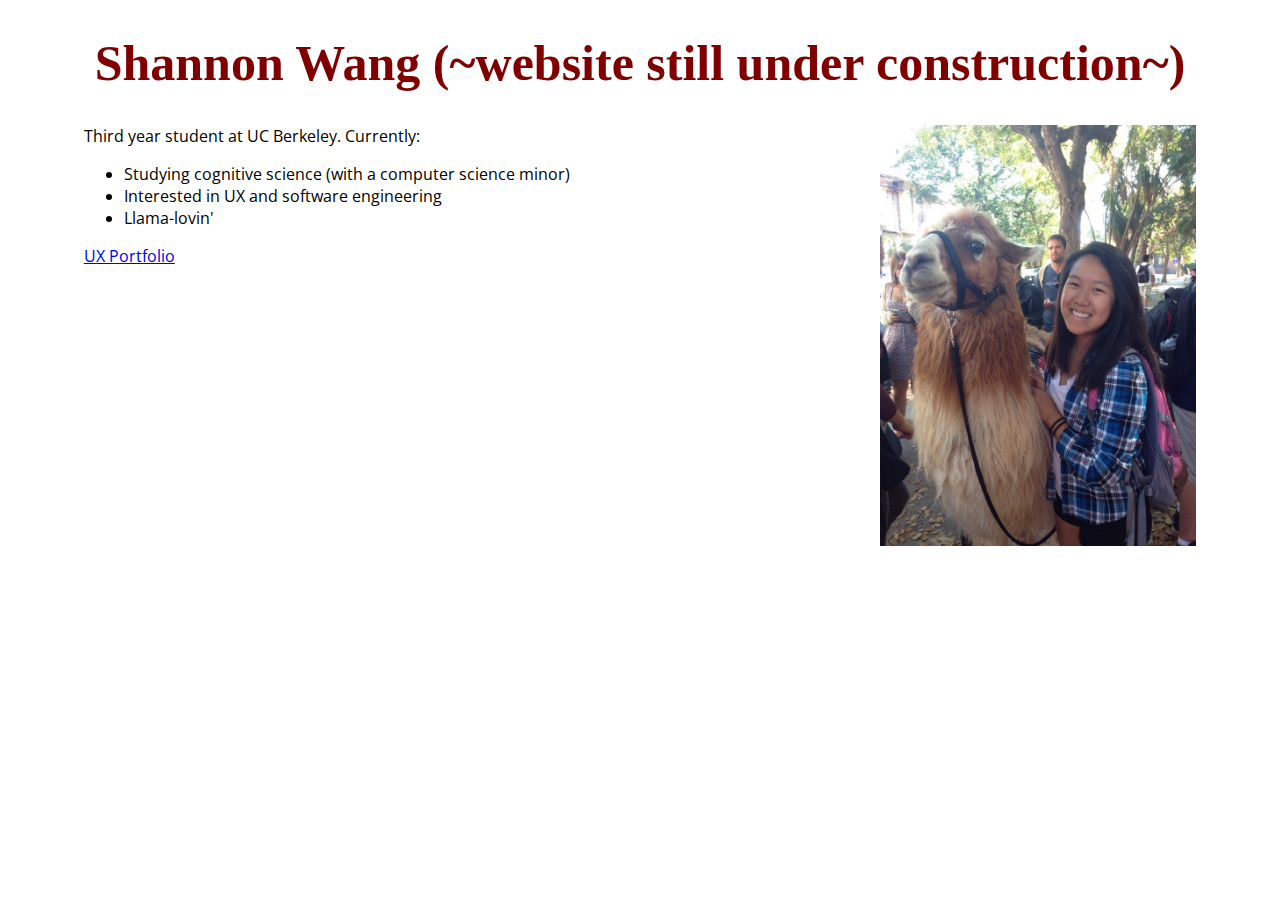
<file: index.html>
<!DOCTYPE html>
<html>
	<head>
		<title>Shannon Wang</title>
		<link rel="shortcut icon" href="images/favicon.ico">
		<link rel="stylesheet" type="text/css" href="style.css">
		<link href='https://fonts.googleapis.com/css?family=Open+Sans' rel='stylesheet' type='text/css'>
	</head>
	<h1 id="title">Shannon Wang (~website still under construction~)</h1>
	<img id="llama" src="Images/llama.jpg">
	<div class ="body">
		<p>Third year student at UC Berkeley. Currently: </p>
		<ul>
			<li>Studying cognitive science (with a computer science minor)</li>
			<li>Interested in UX and software engineering</li>
			<li>Llama-lovin'</li>
		</ul>
		<a href="https://wangshannon.github.com/portfolio">UX Portfolio</a>
	</div>
</html>
</file>
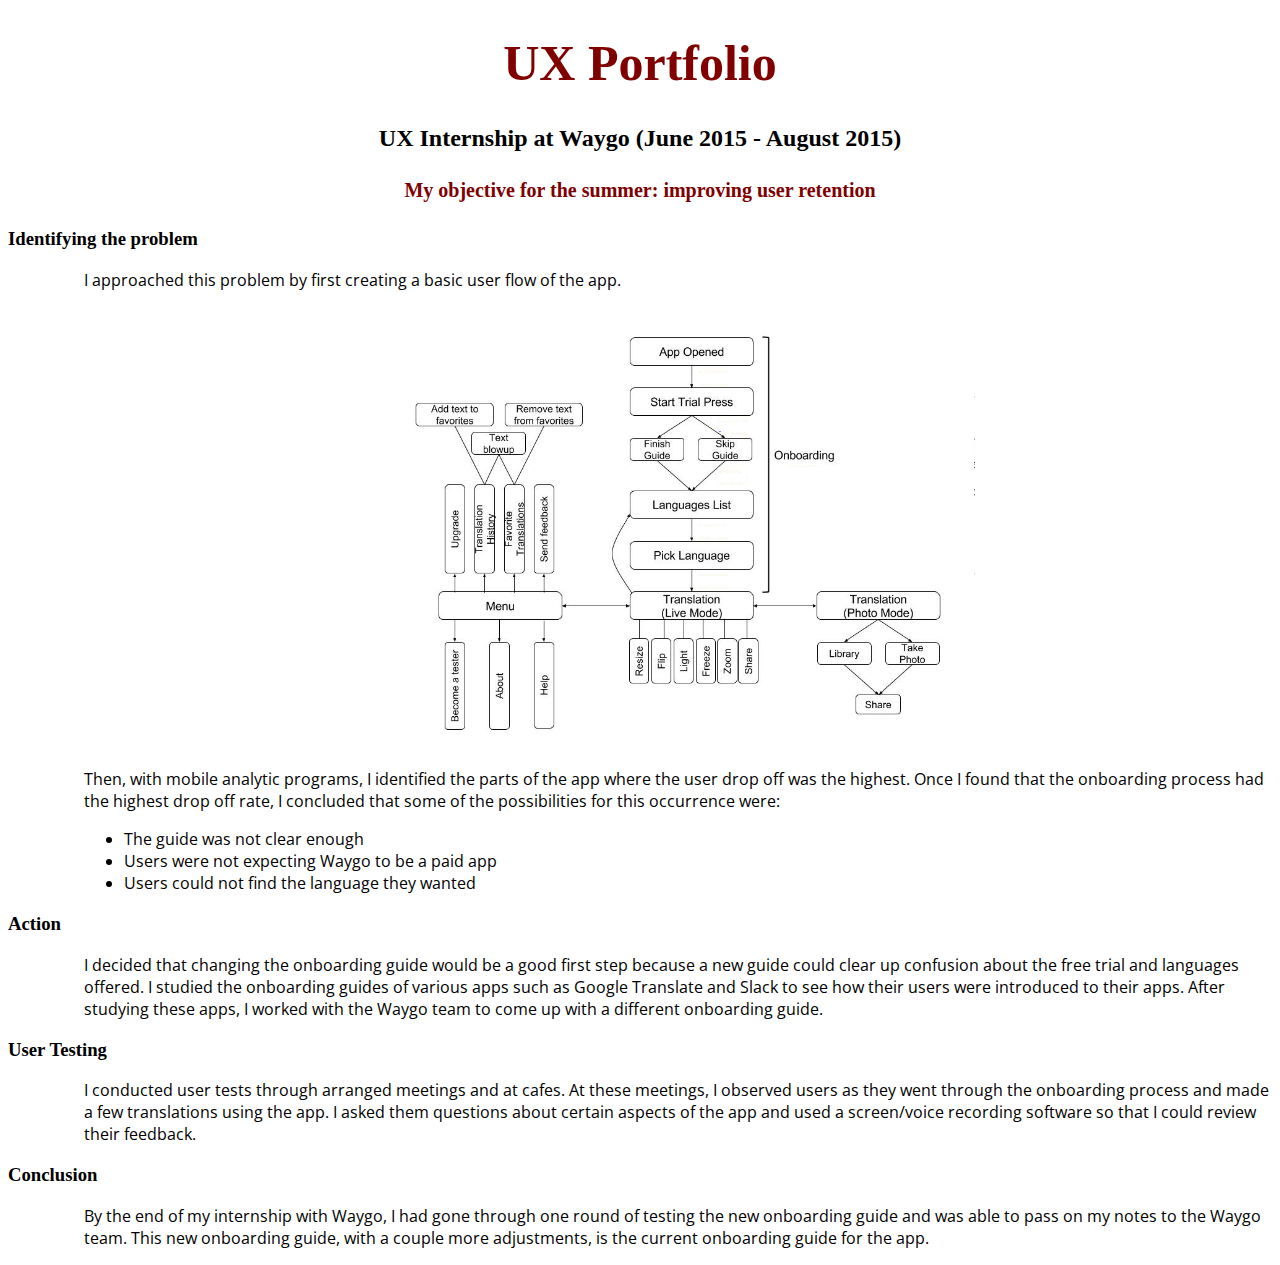
<file: portfolio.html>
<!DOCTYPE html>
<html>
	<head>
		<title>Shannon Wang</title>
		<link rel="shortcut icon" href="Images/favicon.ico">
		<link rel="stylesheet" type="text/css" href="portfoliostyle.css">
		<link href='https://fonts.googleapis.com/css?family=Open+Sans' rel='stylesheet' type='text/css'>
	</head>
	<h1 id="title">UX Portfolio</h1>
	<h2 align="center">UX Internship at Waygo (June 2015 - August 2015)</h2>

	<!-- <h5 align="center"><i> Waygo is a East Asian translation iOS/Android application that does all its translations offline (without Internet) using optical character recognition.</i></h5> -->

	<h4 align="center">My objective for the summer: improving user retention</h4>

	<h3 id="section">Identifying the problem</h3>
	<div class="body">
		<p>I approached this problem by first creating a basic user flow of the app.</p>
		<img id="flowchart" src="Images/flowchart.jpg">
		<p>Then, with mobile analytic programs, I identified the parts of the app where the user drop off was the highest. 
		Once I found that the onboarding process had the highest drop off rate, I concluded that some of the possibilities for this occurrence were:</p>
		<ul>
			<li>The guide was not clear enough</li>
			<li>Users were not expecting Waygo to be a paid app</li>
			<li>Users could not find the language they wanted</li>
		</ul>
	</div>

	<h3 id="section">Action</h3>
	<div class="body">
		<p> I decided that changing the onboarding guide would be a good first step because a new guide could clear up confusion about the free trial and languages offered. I studied the onboarding guides of various apps such as Google Translate and Slack to see how their users were introduced to their apps. After studying these apps, I worked with the Waygo team to come up with a different onboarding guide.</p>
	</div>

	<h3 id="section">User Testing</h3>
	<div class="body">
		<p>I conducted user tests through arranged meetings and at cafes. At these meetings, I observed users as they went through the onboarding process and made a few translations using the app. I asked them questions about certain aspects of the app and used a screen/voice recording software so that I could review their feedback.</p>
	</div>

	<h3 id="section">Conclusion</h3>
	<div class="body">
		<p>By the end of my internship with Waygo, I had gone through one round of testing the new onboarding guide and was able to pass on my notes to the Waygo team. This new onboarding guide, with a couple more adjustments, is the current onboarding guide for the app.</p>
	</div>
</html>
</file>
<file: style.css>
h1 {
	color: #800000;
	text-align: center;
	font-size: 50px;
}

.body {
	font-family: 'Open Sans', sans-serif;
	width: 60%;
	margin-left: 6%;
}

#llama {
	float: right;
	margin-right: 6%;
	width: 25%;
	height: auto;
}
</file>
<file: portfoliostyle.css>
h1 {
	color: #800000;
	text-align: center;
	font-size: 50px;
}

h4 {
	color: #800000;
	font-size: 20px;
}

.body {
	font-family: 'Open Sans', sans-serif;
	margin-left: 6%;
}

#flowchart {
	display: block;
	margin-left: auto;
	margin-right: auto;
	width: 50%;
	height: auto;
}
</file>
